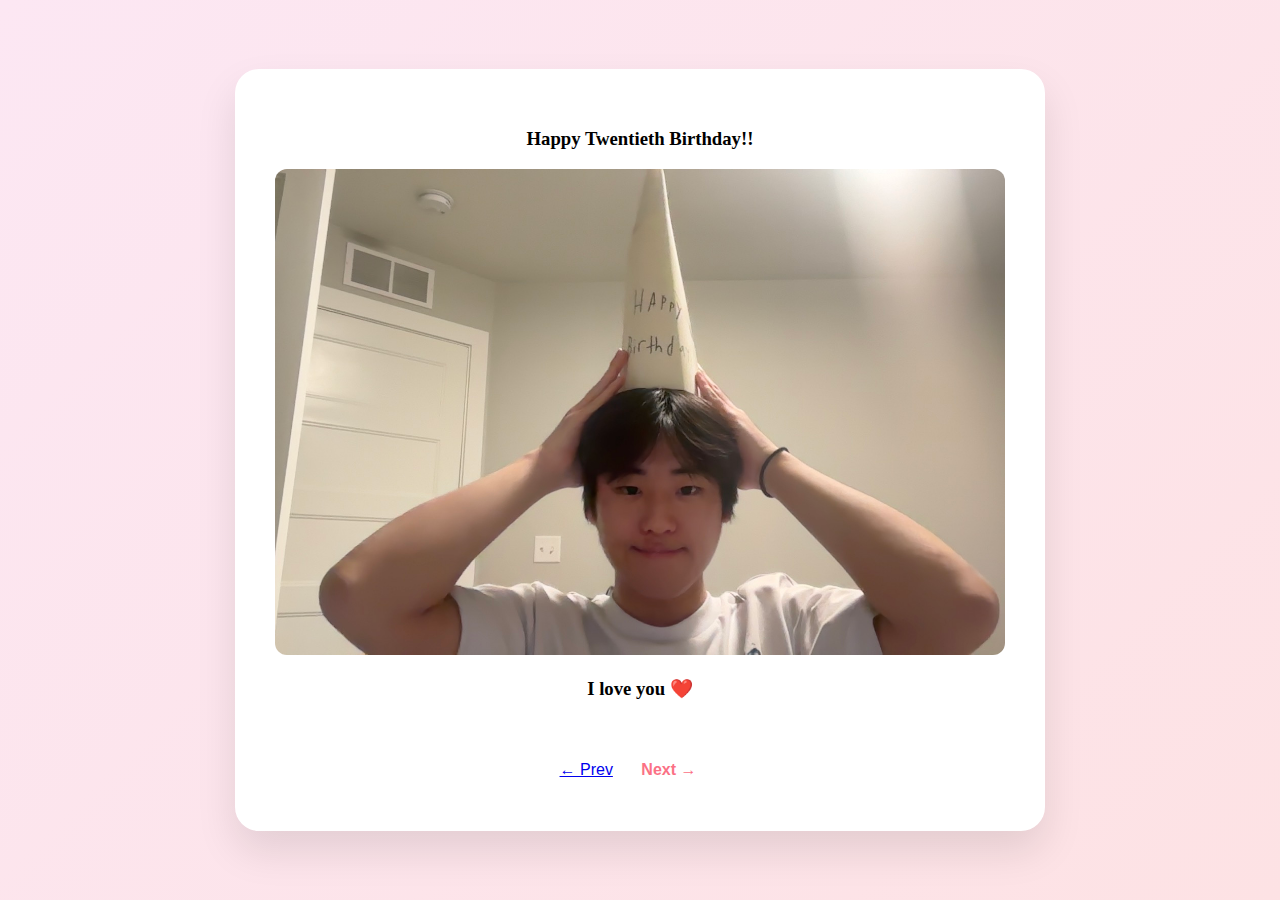
<file: page1.html>
<!DOCTYPE html>
<html lang="en">
<head>
  <meta charset="UTF-8" />
  <title>A lil Message ❤️</title>
  <meta name="viewport" content="width=device-width, initial-scale=1.0" />

  <link rel="stylesheet" href="style.css" />
  <link rel="icon" type="image/png" href="assets/images/heart.png">

</head>
<body>

  <div class="page-content">
    <h3 style="font-family:fantasy">Happy Twentieth Birthday!!</h3>
    <img src = "assets/images/HAPPYBIRTHDAY2.jpg">
    <h3 style="font-family:fantasy">I love you ❤️</h3>

    <a href="index.html" class="prev-btn">← Prev</a>
    <a href="page2.html" class="next-btn">Next →</a>

  </div>

</body>
</html>
</file>
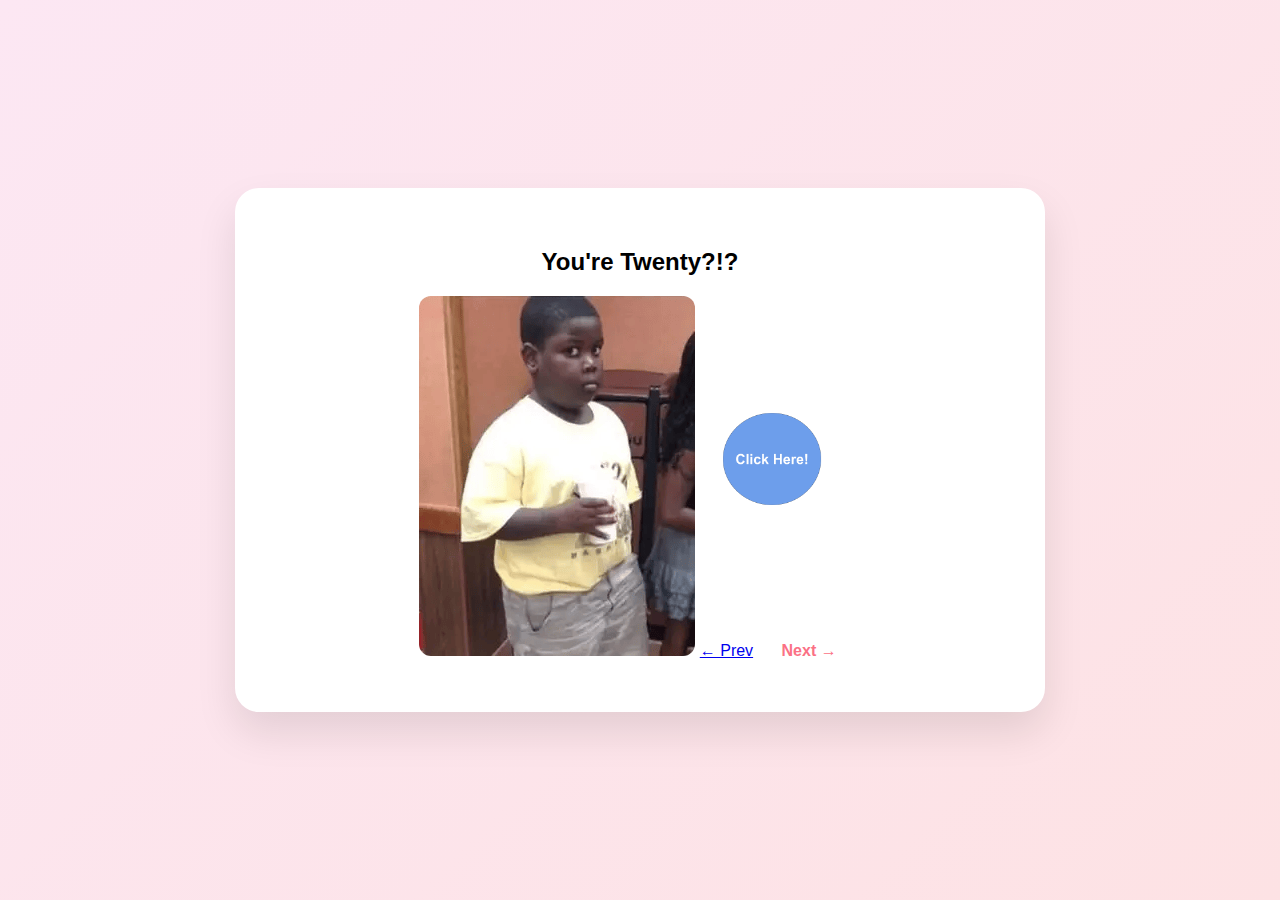
<file: page2.html>
<!DOCTYPE html>
<html lang="en">
<head>
  <meta charset="UTF-8" />
  <title>Twenty ❤️</title>
  <meta name="viewport" content="width=device-width, initial-scale=1.0" />

  <link rel="stylesheet" href="style.css" />
  <link rel="stylesheet" href="styles/stylePage3.css" />

  <script src="scripts/scriptPage3.js"></script>

  <link rel="icon" type="image/png" href="assets/images/heart.png">

</head>
<body>

  <div class="page-content">
    <h2>You're Twenty?!?</h2>

    <img src="assets/images/sideeye.png" id="shake" class="kid">
    <img src="assets/images/click.png" class="sideeye" id="click" style="cursor:pointer;" data-sound="assets/audio/twenty.mp3">
    <a href="page1.html" class="prev-btn">← Prev</a>
    <a href="page3.html" class="next-btn page1button">Next →</a>
  </div>

</body>
</html>
</file>
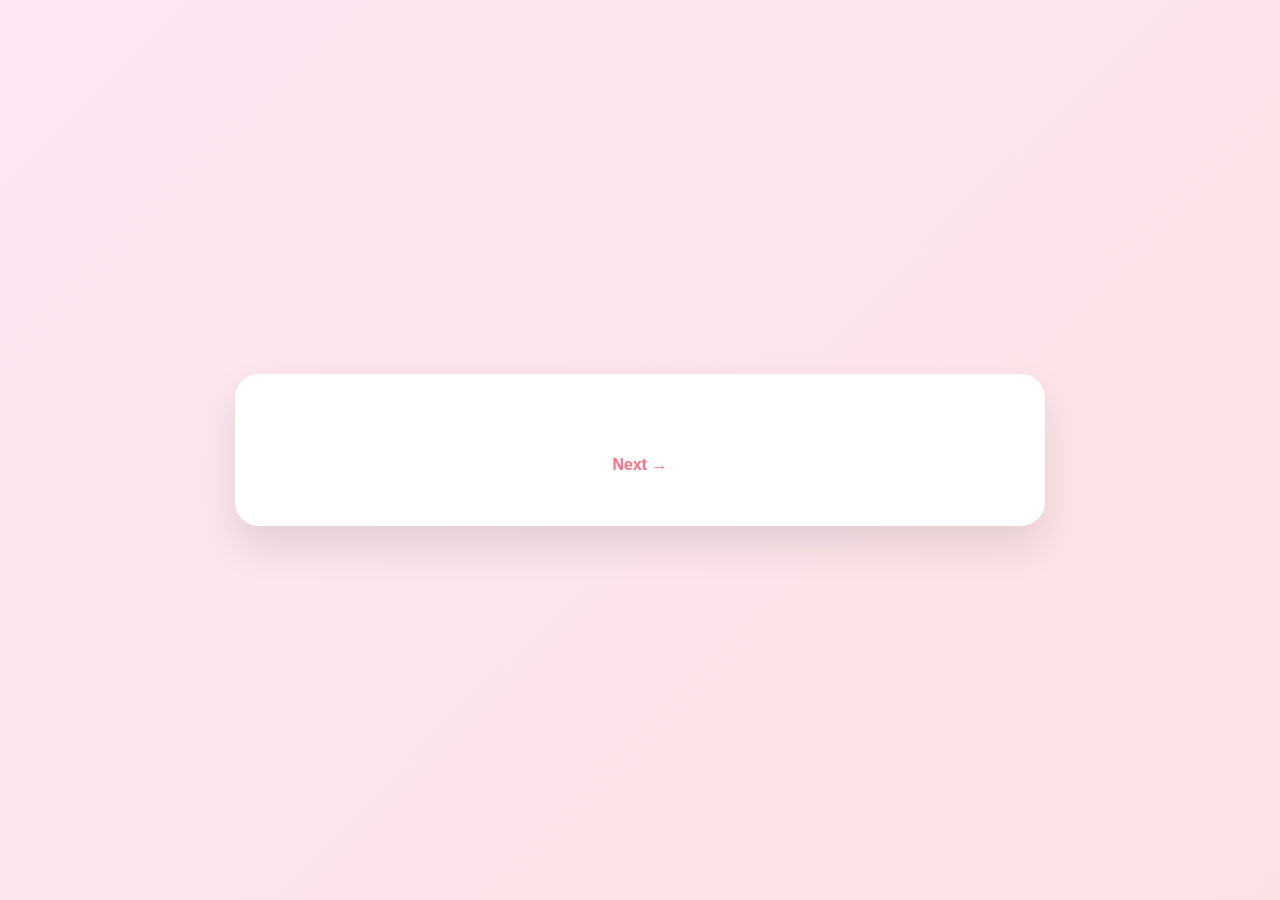
<file: page3.html>
<!DOCTYPE html>
<html lang="en">
<head>
  <meta charset="UTF-8" />
  <title>A Message 🎥</title>
  <meta name="viewport" content="width=device-width, initial-scale=1.0" />

  <link rel="stylesheet" href="style.css" />
  <link rel="icon" type="image/png" href="assets/images/heart.png">

</head>
<body>

  <div class="page-content">

  <a href="page4.html" class="next-btn">Next →</a>
  </div>


</body>
</html>
</file>
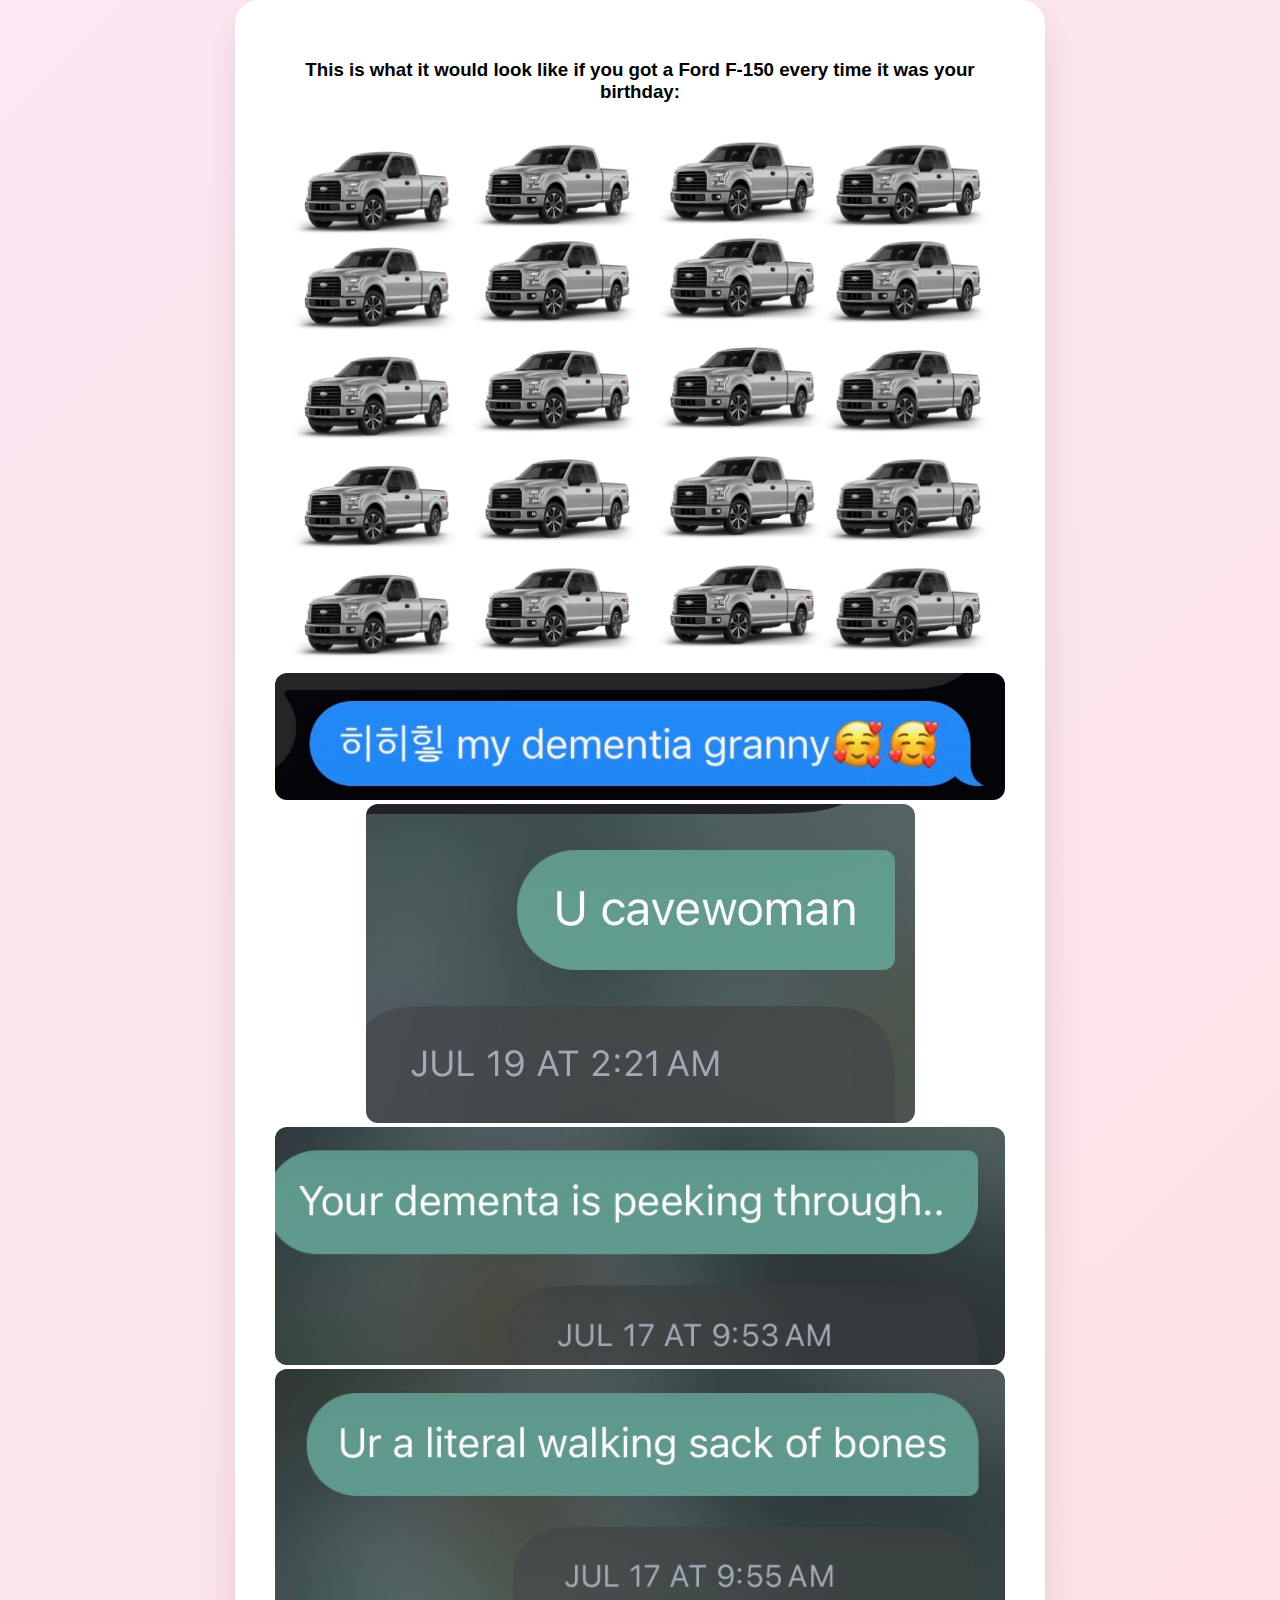
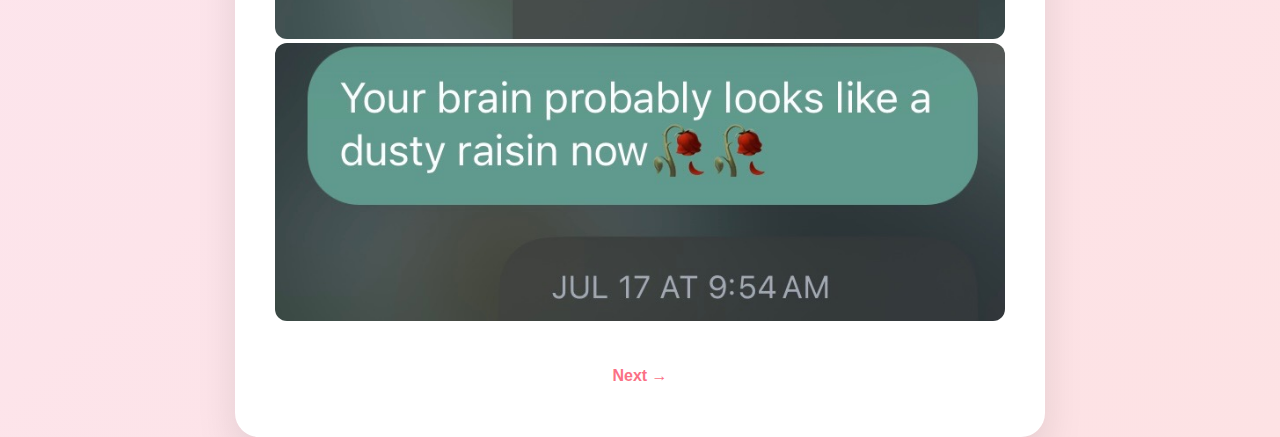
<file: page4.html>
<!DOCTYPE html>
<html lang="en">
<head>
  <meta charset="UTF-8" />
  <title>Something ❤️</title>
  <meta name="viewport" content="width=device-width, initial-scale=1.0" />

  <link rel="stylesheet" href="style.css" />
  <link rel="icon" type="image/png" href="assets/images/heart.png">

</head>
<body>

  <div class="page-content">

    <h3 class="forddescription">This is what it would look like if you got a Ford F-150 every time it was your birthday:</h3>
    <img src="assets/images/ford.png" class="ford">

    <img src="assets/images/text.jpeg" class="text" alt="Memory">

    <img src="assets/images/text1.jpeg" class="text1">
    <img src="assets/images/text2.jpeg" class="text2">
    <img src="assets/images/text3.jpeg" class="text3">
    <img src="assets/images/text4.jpeg" class="text4">
  
    <a href="page3.html" class="next-btn">Next →</a>
  </div>

</body>
</html>
</file>
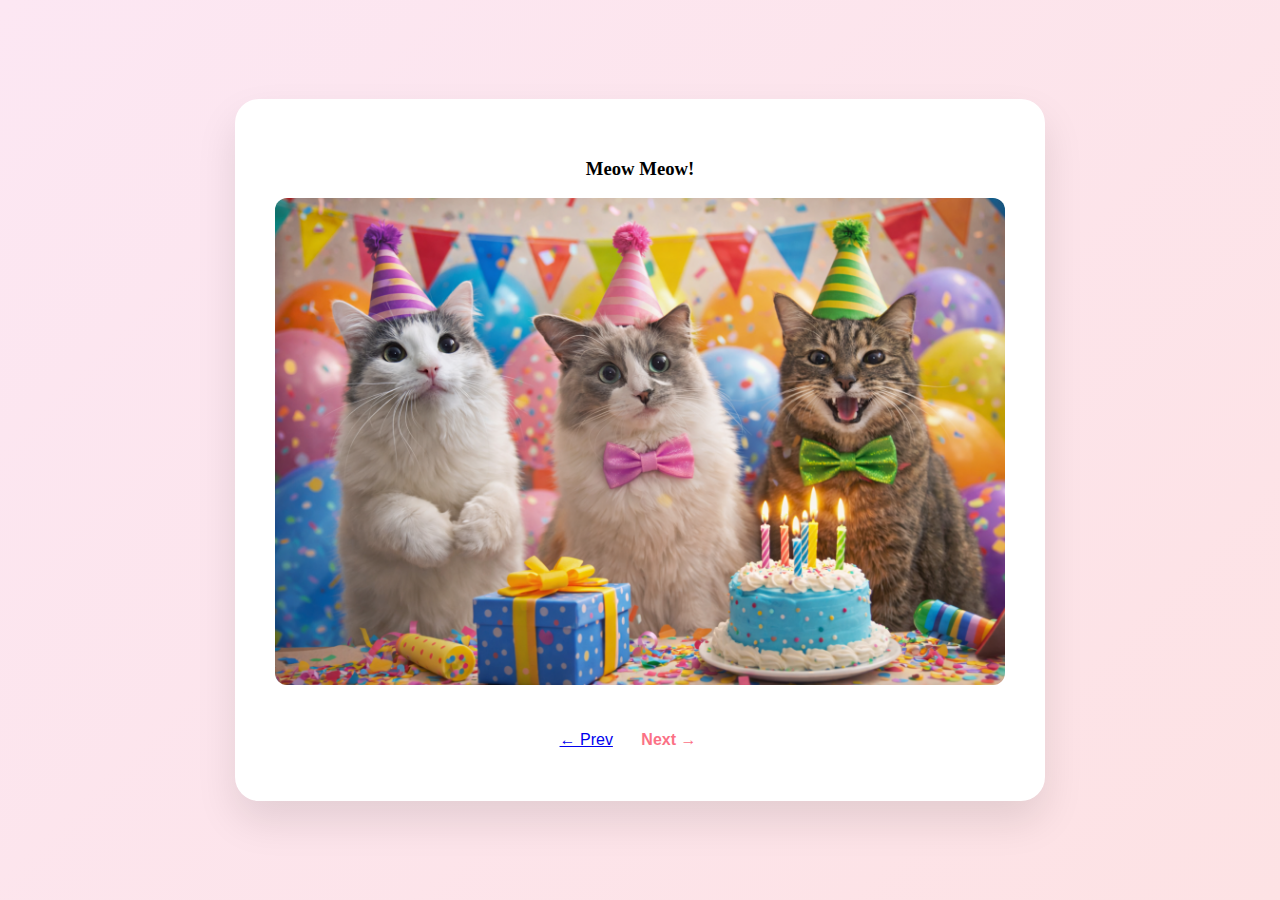
<file: page5.html>
<!DOCTYPE html>
<html lang="en">
<head>
  <meta charset="UTF-8" />
  <title>Cats ❤️</title>
  <meta name="viewport" content="width=device-width, initial-scale=1.0" />

  <link rel="stylesheet" href="style.css" />
  <link rel="icon" type="image/png" href="assets/images/heart.png">

</head>
<body>

  <div class="page-content">
    <h3 style="font-family:fantasy">Meow Meow!</h3>
    <img src="assets/images/cats.png" class="text" alt="Memory">
    <a href="page4.html" class="prev-btn">← Prev</a>

    <a href="page6.html" class="next-btn">Next →</a>
  </div>

</body>
</html>
</file>
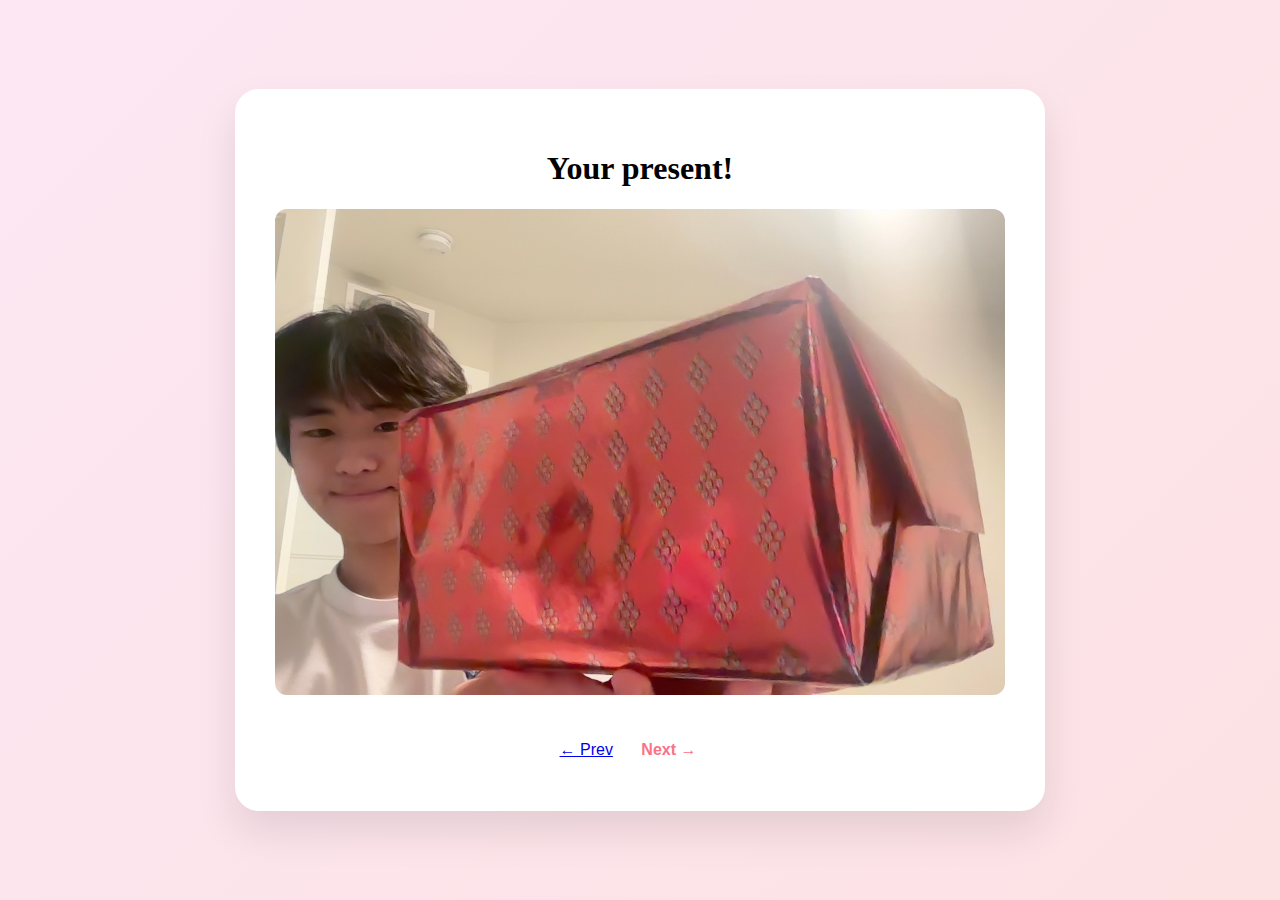
<file: page6.html>
<!DOCTYPE html>
<html lang="en">
<head>
  <meta charset="UTF-8" />
  <title>A lil Message ❤️</title>
  <meta name="viewport" content="width=device-width, initial-scale=1.0" />

  <link rel="stylesheet" href="style.css" />
  <link rel="icon" type="image/png" href="assets/images/heart.png">

</head>
<body>

  <div class="page-content">
    <h1 style="font-family:fantasy">Your present!</h1>
    <img src = "assets/images/present.jpeg">
    <a href="page5.html" class="prev-btn">← Prev</a>
    <a href="page7.html" class="next-btn">Next →</a>

  </div>

</body>
</html>
</file>
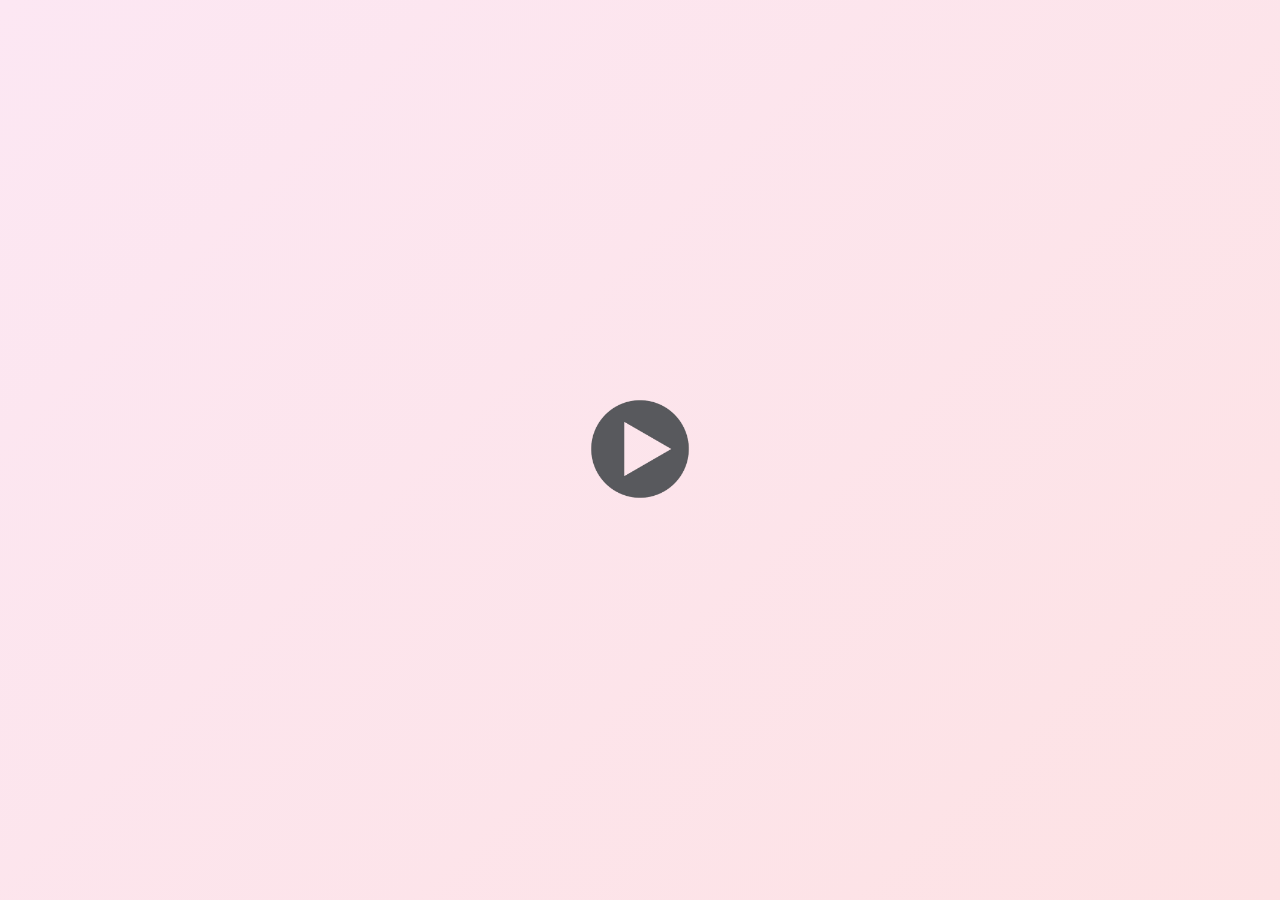
<file: page7.html>
<!DOCTYPE html>
<html lang="en">
<head>
  <meta charset="UTF-8" />
  <title>Smiles ❤️</title>
  <meta name="viewport" content="width=device-width, initial-scale=1.0" />

  <link rel="stylesheet" href="style.css" />
  <link rel="stylesheet" href="styles/stylePage1.css" />

  <script src="scripts/scriptPage1.js"></script>

  <link rel="icon" type="image/png" href="assets/images/heart.png">

</head>
<body>

  <div id="play-overlay">
    <button id="play-button">
      <img src="assets/images/playbutton.png" alt="Play">
    </button>
  </div>

  <div class="page-content page1-content" style="display: none;">
    <div class="smile-container">
      <!-- Center image -->
      <img src="assets/images/smiles/smile1.png" class="center-smile">
    
      <!-- Orbiting images -->
      <div class="orbit">
        <!-- JS will inject orbiting images here -->
      </div>
    </div>

    <h1>Thank you for your beautiful smiles❤️</h1>

    <a href="page6.html" class="prev-btn">← Prev</a>
  </div>

</body>
</html>
</file>
<file: style.css>
* {
  box-sizing: border-box;
}

body {
  margin: 0;
  min-height: 100vh;
  font-family: 'Inter', sans-serif;
  background: linear-gradient(135deg, #fce7f3, #fde2e4);
  display: flex;
  justify-content: center;
  align-items: center;
}

.page-content {
  background: white;
  width: 90vw;
  max-width: 90vh;
  padding: 40px;
  border-radius: 24px;
  text-align: center;
  box-shadow: 0 20px 40px rgba(0,0,0,0.1);
}

/* Cover page */
.cover {
  background: linear-gradient(135deg, #f472b6, #fb7185);
  color: white;
  margin-top: 5vh;
  width: 55vh;
}

.cover .candle{
  width: 7vh;
  height: auto;
  margin-bottom: -2.5vh;
}

.cover .strawberries{
  width: 30vh;
  height: auto;
  margin-top: -25vh;
  margin-bottom: -8vh;
}

.cover .blueberries{
  width: 20vh;
  height: auto;
  margin-top: -5.5vh;
  margin-bottom: -4.5vh;
  rotate: 3deg;
}


.cover .kiwis{
  width: 10vh;
  height: auto;
  margin-top: -20vh;
  margin-bottom: -5vh;
  rotate: 30deg;
}

.cover .mangoes{
  width: 11vh;
  height: auto;
  margin-right: 0.5vh;
  margin-top: -20vh;
  margin-bottom: -4.5vh;
  rotate: 5deg;
}


.cover .blackberries{
  width: 13vh;
  height: auto;
  margin-top: -20vh;
  margin-bottom: -5vh;
}


.cover .oranges{
  width: 16vh;
  height: auto;
  margin-top: -20vh;
  margin-bottom: -7vh;
}



.cover .plate {
  width: 32vh;
  height: auto;
  margin-top: -2vh;
  margin-bottom: -2vh;
}



/* Your existing font sizes */
h1.first { font-size: 5vh;}
h1.second { font-size: 2vh;margin-bottom: -1vh;}
h1.third { font-size: 2.4vh; margin-bottom: -1vh;}
h1.fourth { font-size: 2.8vh; margin-bottom: -2.4vh;}
h1.fifth { font-size: 3.2vh; margin-bottom: -2.2vh;}
h1.sixth { font-size: 3.6vh; margin-bottom: -2vh;}
h1.seventh { font-size: 4vh; margin-bottom: 1vh;}
h1.eighth { font-size: 4.4vh; margin-top: -1vh;margin-bottom: -2vh }

/* Media */
img, video {
  max-width: 100%;
  border-radius: 12px;
}

/* Next button */
.next-btn {
  display: inline-block;
  margin-top: 30px;
  padding: 12px 24px;
  background: white;
  color: #fb7185;
  border-radius: 999px;
  text-decoration: none;
  font-weight: bold;
  transition: transform 0.2s, box-shadow 0.2s;
}

.next-btn:hover {
  transform: translateY(-2px);
  box-shadow: 0 10px 20px rgba(0,0,0,0.15);
}
</file>
<file: styles/stylePage3.css>
@media (min-width: 769px){

  
  .sideeye{
    position: absolute;
    top:65vh;
    width: 16vh;
    height: auto;
    margin-top: -20vh;
    margin-bottom: -7vh;
  }
  
  
  .sideeye:hover{
    opacity: 0.5;
  }
  
  @keyframes shake {
    0% { transform: translate(0, 0) rotate(0deg); }
    20% { transform: translate(-2px, 2px) rotate(-2deg); }
    40% { transform: translate(2px, -2px) rotate(2deg); }
    60% { transform: translate(-2px, 2px) rotate(-2deg); }
    80% { transform: translate(2px, -2px) rotate(2deg); }
    100% { transform: translate(0, 0) rotate(0deg); }
  }
  
  .shake {
    animation: shake 0.5s ease-in-out;
  }

}

@media (max-width: 768px) {
 
  
  
  .sideeye{
    position: absolute;
    top:65vh;
    width: 10vh;
    height: auto;
    margin-top: -20vh;
    margin-bottom: -7vh;
    margin-left: -5vh;
  }
  
  
  .sideeye:hover{
    opacity: 0.5;
  }
  
  @keyframes shake {
    0% { transform: translate(0, 0) rotate(0deg); }
    20% { transform: translate(-2px, 2px) rotate(-2deg); }
    40% { transform: translate(2px, -2px) rotate(2deg); }
    60% { transform: translate(-2px, 2px) rotate(-2deg); }
    80% { transform: translate(2px, -2px) rotate(2deg); }
    100% { transform: translate(0, 0) rotate(0deg); }
  }
  
  .shake {
    animation: shake 0.5s ease-in-out;
  }
  
  
}
</file>
<file: styles/stylePage1.css>
@media (min-width: 769px){
  #play-overlay {
    position: fixed;
    top: 0;
    left: 0;
    width: 100vw;
    height: 100vh;
    background-color: linear-gradient(135deg, #f472b6, #fb7185); /* Or whatever matches your theme */
    display: flex;
    justify-content: center;
    align-items: center;
    z-index: 9999;
    transition: opacity 0.5s ease;
  }
  
  #play-button {
    background: none;
    border: none;
    cursor: pointer;
  }
  
  #play-button img {
    width: 150px; /* Adjust size as needed */
    transition: transform 0.2s;
  }
  
  #play-button img:hover {
    transform: scale(1.1);
  }
.smile-container {
    position: relative;
    width: 400px;
    height: 400px;
    margin: 100px auto;
  }
  
  .center-smile {
    position: absolute;
    width: 20vw;
    top: 50%;
    left: 50%;
    transform: translate(-50%, -50%);
    z-index: 2;
  }
  
  .orbit {
    position: absolute;
    top: 50%;
    left: 50%;
    width: 100%;
    height: 100%;
  }
  
  .orbiter {
    top: 0;
    left: 0;
    transform-origin: 0 0;
  }
  
  
  /* Orbiting images */
  .orbit img {
    position: absolute;
    width: auto;
    height: 10vh;
    top: 50%;
    left: 50%;
    opacity: 0;
    animation: fade 6s ease-in-out forwards;
  }
  
  
  /* Fade in → out */
  @keyframes fade {
    0% { opacity: 0; }
    20% { opacity: 1; }
    80% { opacity: 1; }
    100% { opacity: 0; }
  }

  h1{
    font-size: medium;
    font-family: cursive;
    position: relative;
    margin-top: -20vh;
    margin-bottom: 10vh;
  }

  .page1bt{
    margin-top:10vw;
  }
}

@media (max-width: 768px) {

  #play-overlay {
    position: fixed;
    top: 0;
    left: 0;
    width: 100vw;
    height: 100vh;
    background-color: linear-gradient(135deg, #f472b6, #fb7185); /* Or whatever matches your theme */
    display: flex;
    justify-content: center;
    align-items: center;
    z-index: 9999;
    transition: opacity 0.5s ease;
  }
  
  #play-button {
    background: none;
    border: none;
    cursor: pointer;
  }
  
  #play-button img {
    width: 150px; /* Adjust size as needed */
    transition: transform 0.2s;
  }
  
  #play-button img:hover {
    transform: scale(1.1);
  }
  .page1-content {
    width: 100vw;
    max-width: none;

  }
    .smile-container {
        position: relative;
        width: 250px;
        height: 300px;
        margin: 100px auto;
      }
      
      .center-smile {
        position: absolute;
        width: 40vw;
        top: 50%;
        left: 50%;
        transform: translate(-50%, -50%);
        z-index: 2;
      }
      
      .orbit {
        position: absolute;
        top: 50%;
        left: 50%;
        width: 100%;
        height: 100%;
      }
      
      .orbiter {
        top: 0;
        left: 0;
        transform-origin: 0 0;
      }
      
      
      /* Orbiting images */
      .orbit img {
        position: absolute;
        width: auto;
        height: 10vh;
        top: 50%;
        left: 50%;
        opacity: 0;
        animation: fade 6s ease-in-out forwards;
      }
      
      
      /* Fade in → out */
      @keyframes fade {
        0% { opacity: 0; }
        20% { opacity: 1; }
        80% { opacity: 1; }
        100% { opacity: 0; }
      }


      h1{
        font-size: small;
        font-family: cursive;
        position: relative;
        margin-top: -1px;
        margin-bottom: 10vh;
          }
    

}
</file>
